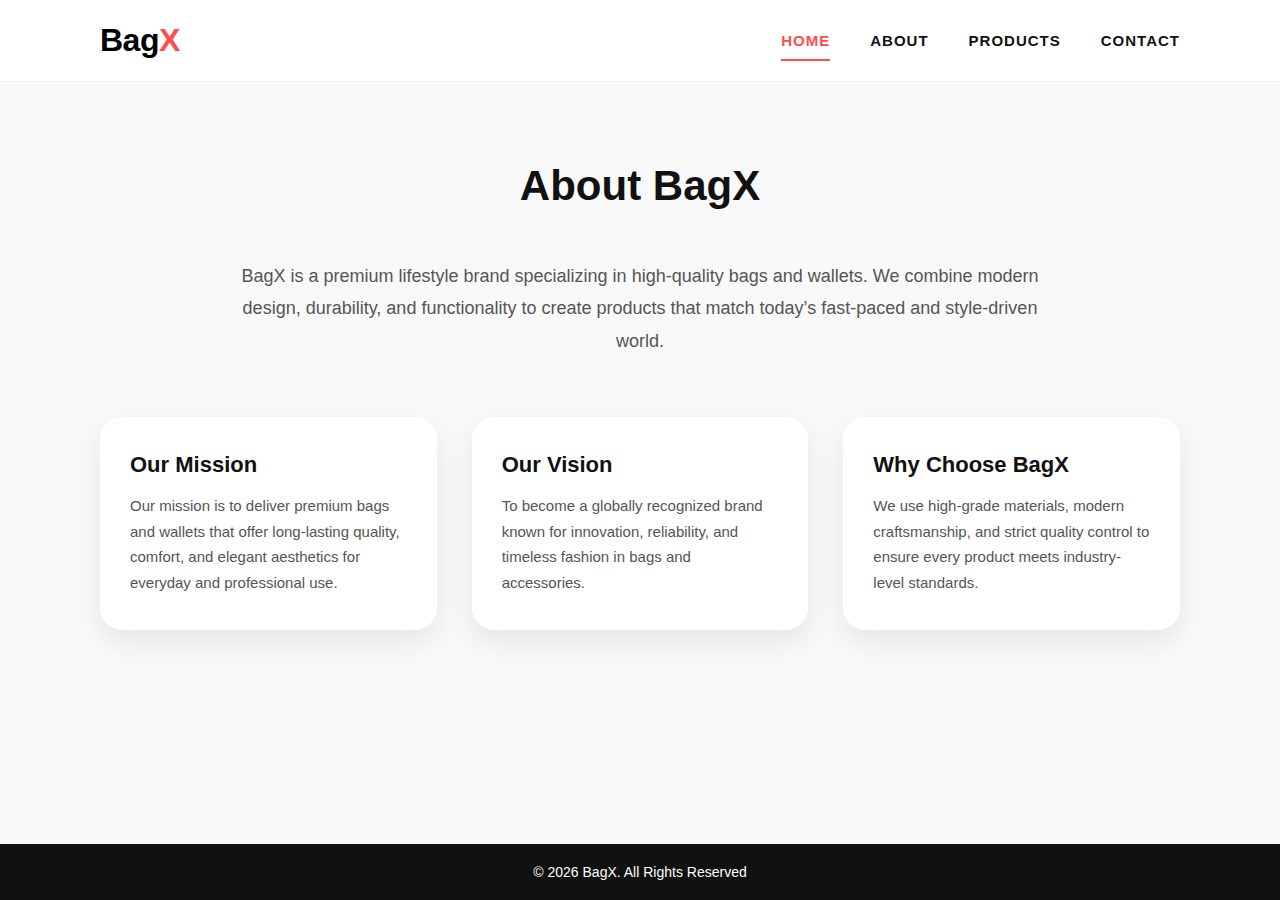
<file: about.html>
<!DOCTYPE html>
<html>
<head>
<title>About | BagX</title>
<link rel="stylesheet" href="style.css">
</head>
<body>

<header class="navbar">
  <div class="logo">Bag<span>X</span></div>
  <nav>
 <a class="active" href="index.html">Home</a>
    <a href="about.html">About</a>
    <a href="products.html">Products</a>
    <a href="contact.html">Contact</a>
  </nav>
  </nav>
</header>

<section class="about">
  <h2>About BagX</h2>

  <p class="about-intro">
    BagX is a premium lifestyle brand specializing in high-quality bags and wallets.
    We combine modern design, durability, and functionality to create products
    that match today’s fast-paced and style-driven world.
  </p>

  <div class="about-grid">

    <div class="about-card">
      <h3>Our Mission</h3>
      <p>
        Our mission is to deliver premium bags and wallets that offer long-lasting
        quality, comfort, and elegant aesthetics for everyday and professional use.
      </p>
    </div>

    <div class="about-card">
      <h3>Our Vision</h3>
      <p>
        To become a globally recognized brand known for innovation, reliability,
        and timeless fashion in bags and accessories.
      </p>
    </div>

    <div class="about-card">
      <h3>Why Choose BagX</h3>
      <p>
        We use high-grade materials, modern craftsmanship, and strict quality
        control to ensure every product meets industry-level standards.
      </p>
    </div>

  </div>
</section>

<footer class="footer">
  <p>© 2026 BagX. All Rights Reserved</p>
</footer>

</body>
</html>
</file>
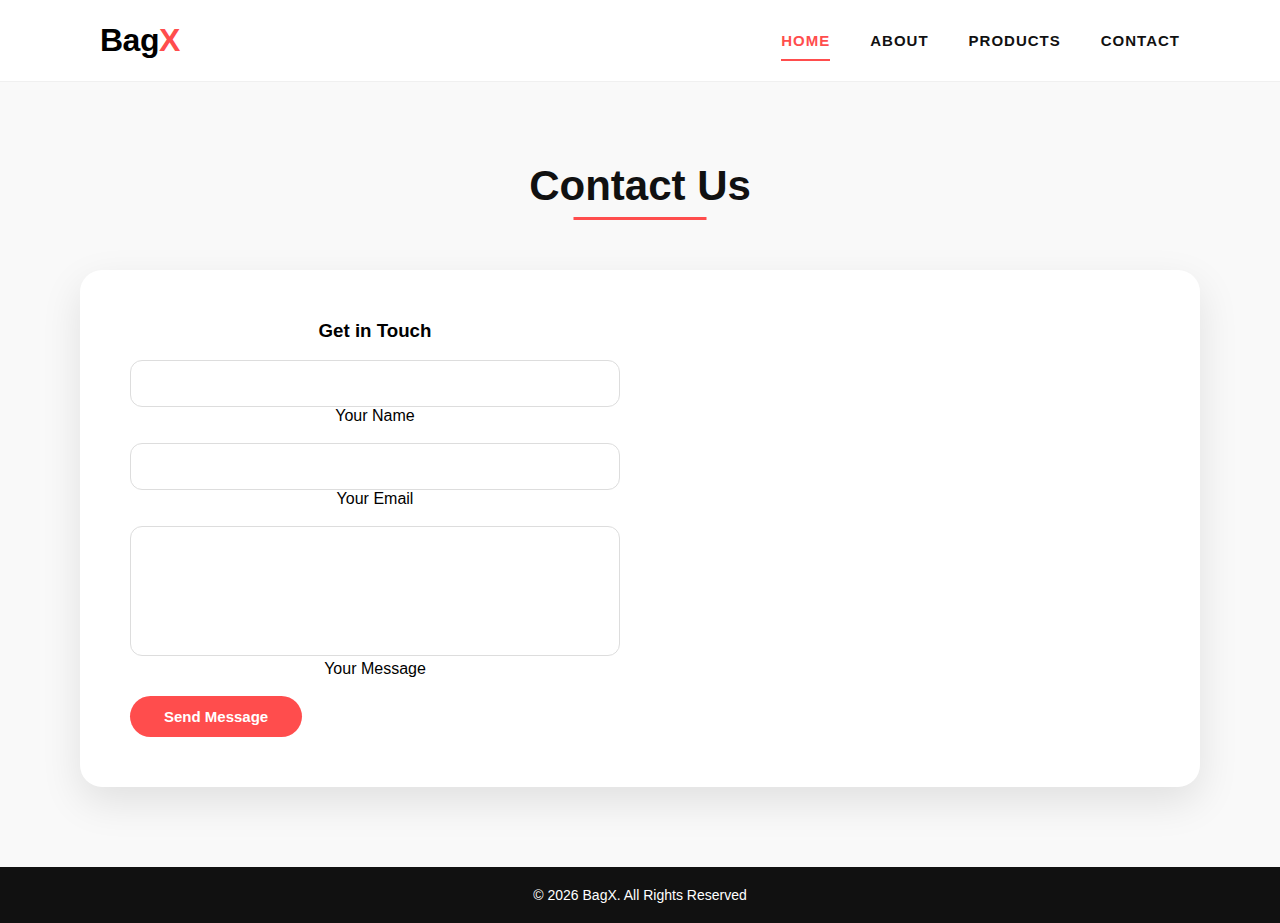
<file: contact.html>
<!DOCTYPE html>
<html>
<head>
<title>Contact | BagX</title>
<link rel="stylesheet" href="style.css">
</head>
<body>

<header class="navbar">
  <div class="logo">Bag<span>X</span></div>
  <nav>
     <a class="active" href="index.html">Home</a>
    <a href="about.html">About</a>
    <a href="products.html">Products</a>
    <a href="contact.html">Contact</a>
  </nav>
  </nav>
</header>

<section class="contact">
  <h2>Contact Us</h2>

  <div class="contact-box">
<form class="contact-form">
  <h3>Get in Touch</h3>

  <div class="input-group">
    <input type="text" required>
    <label>Your Name</label>
  </div>

  <div class="input-group">
    <input type="email" required>
    <label>Your Email</label>
  </div>

  <div class="input-group">
    <textarea rows="4" required></textarea>
    <label>Your Message</label>
  </div>

  <button type="submit">Send Message</button>
</form>

    <iframe 
      src="https://www.google.com/maps?q=lahore&output=embed">
    </iframe>
  </div>
</section>

<footer class="footer">
  <p>© 2026 BagX. All Rights Reserved</p>
</footer>

</body>
</html>
</file>
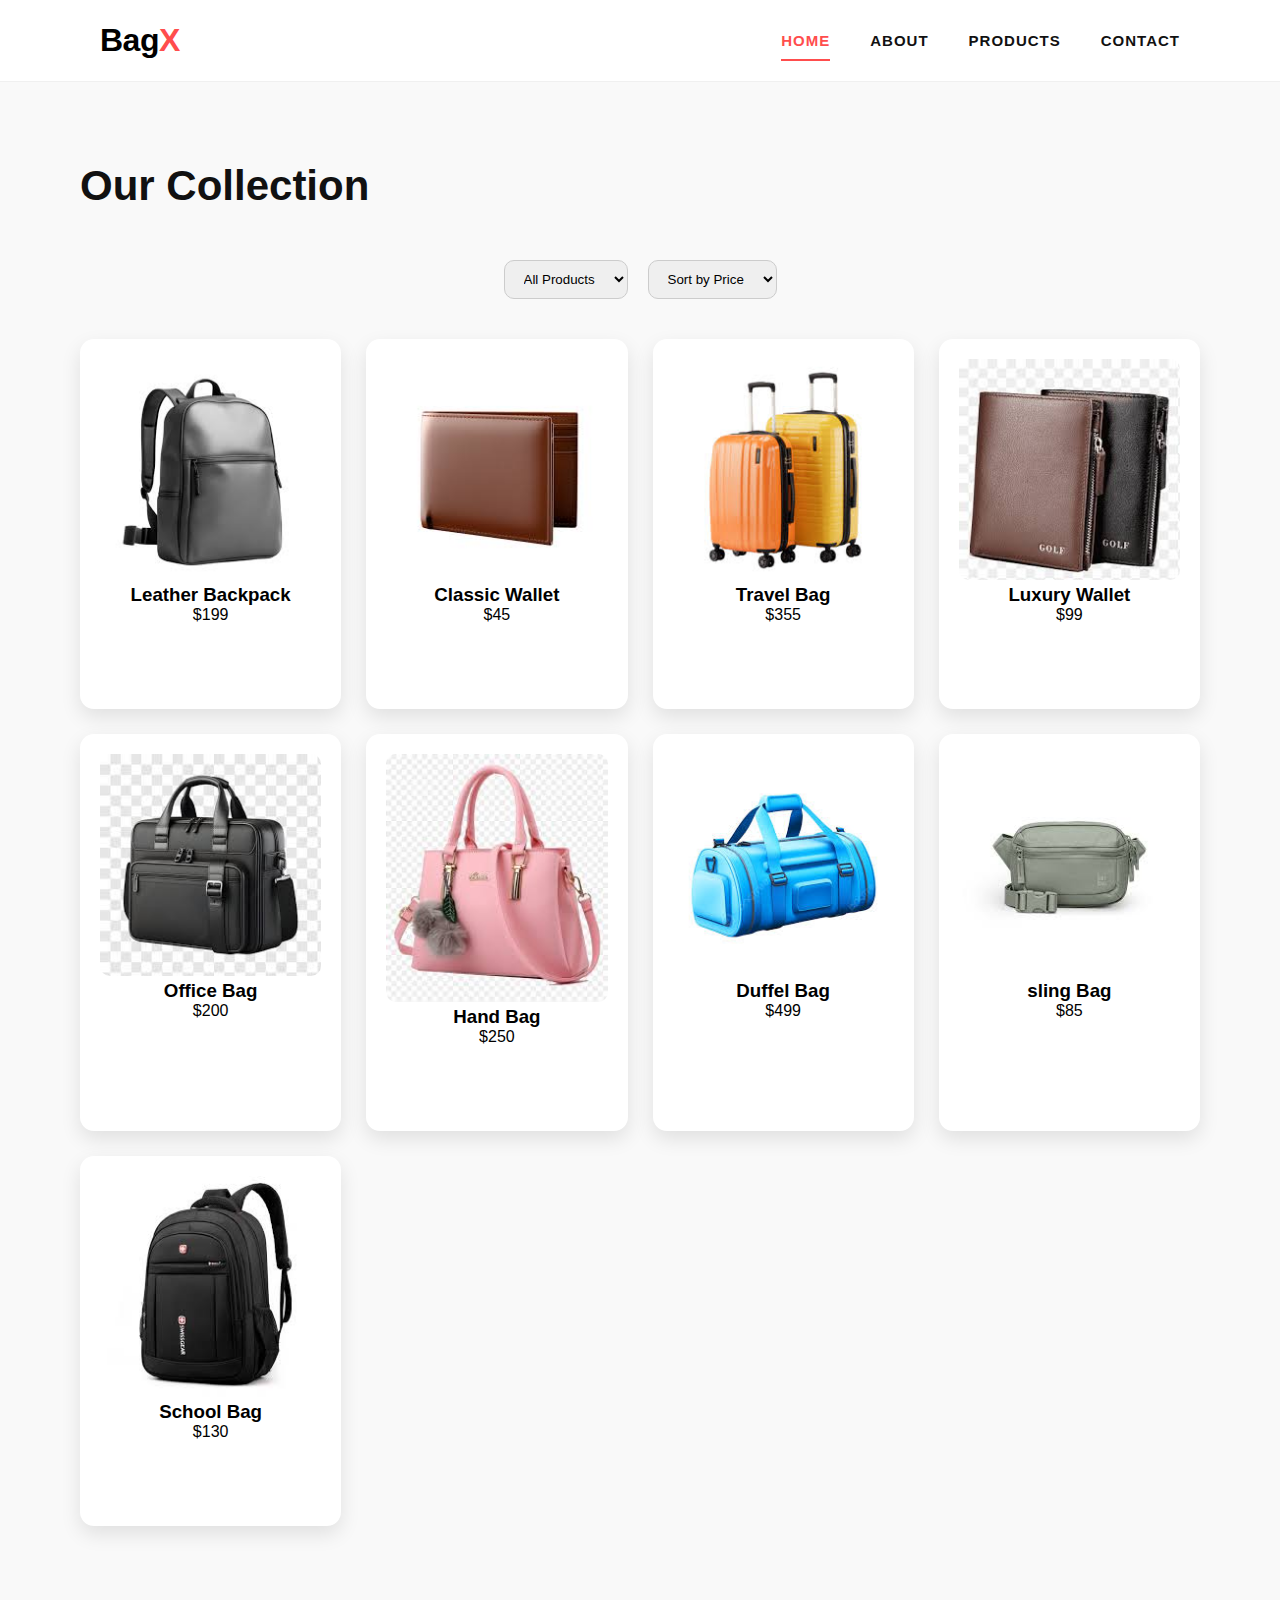
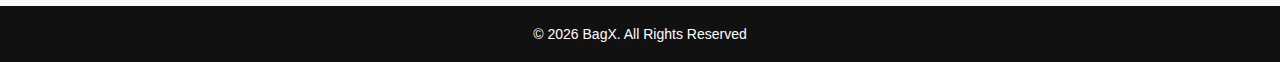
<file: products.html>
<!DOCTYPE html>
<html lang="en">
<head>
<meta charset="UTF-8">
<title>Products | BagX</title>
<link rel="stylesheet" href="style.css">
</head>
<body>

<header class="navbar">
  <div class="logo">Bag<span>X</span></div>
  <nav>
     <a class="active" href="index.html">Home</a>
    <a href="about.html">About</a>
    <a href="products.html">Products</a>
    <a href="contact.html">Contact</a>
  </nav>
  </nav>
</header>

<section class="products">
  <h2>Our Collection</h2>

  <!-- Filter & Sort -->
  <div class="filter-sort">
    <select id="categoryFilter">
      <option value="all">All Products</option>
      <option value="bag">Bags</option>
      <option value="wallet">Wallets</option>
    </select>

    <select id="sortPrice">
      <option value="default">Sort by Price</option>
      <option value="low">Low to High</option>
      <option value="high">High to Low</option>
    </select>
  </div>

  <div class="product-grid" id="productGrid">
    <div class="card" data-category="bag" data-price="120">
      <img src="images/images.jpg" alt="Leather Backpack">
      <h3>Leather Backpack</h3>
      <p>$199</p>
      <div class="card-buttons">
        <button class="add-cart">Add to Cart</button>
        <button class="quick-view">Quick View</button>
      </div>
    </div>

    <div class="card" data-category="wallet" data-price="45">
      <img src="images/download.jpg" alt="Classic Wallet">
      <h3>Classic Wallet</h3>
      <p>$45</p>
      <div class="card-buttons">
        <button class="add-cart">Add to Cart</button>
        <button class="quick-view">Quick View</button>
      </div>
    </div>

    <div class="card" data-category="bag" data-price="150">
      <img src="images/travel.jpg" alt="Travel Bag">
      <h3>Travel Bag</h3>
      <p>$355</p>
      <div class="card-buttons">
        <button class="add-cart">Add to Cart</button>
        <button class="quick-view">Quick View</button>
      </div>
    </div>

    <div class="card" data-category="wallet" data-price="60">
      <img src="images/luxary.jpg" alt="Luxury Wallet">
      <h3>Luxury Wallet</h3>
      <p>$99</p>
      <div class="card-buttons">
        <button class="add-cart">Add to Cart</button>
        <button class="quick-view">Quick View</button>
      </div>
    </div>

    <div class="card" data-category="bag" data-price="200">
      <img src="images/bag.jpg" alt="Office Bag">
      <h3>Office Bag</h3>
      <p>$200</p>
      <div class="card-buttons">
        <button class="add-cart">Add to Cart</button>
        <button class="quick-view">Quick View</button>
      </div>
    </div>

     <div class="card" data-category="bag" data-price="200">
      <img src="images/HAND.jpg" alt="Office Bag">
      <h3>Hand Bag</h3>
      <p>$250</p>
      <div class="card-buttons">
        <button class="add-cart">Add to Cart</button>
        <button class="quick-view">Quick View</button>
      </div>
    </div>

     <div class="card" data-category="bag" data-price="200">
      <img src="images/duffels.jpg" alt="Office Bag">
      <h3>Duffel Bag</h3>
      <p>$499</p>
      <div class="card-buttons">
        <button class="add-cart">Add to Cart</button>
        <button class="quick-view">Quick View</button>
      </div>
    </div>

     <div class="card" data-category="bag" data-price="200">
      <img src="images/sling.jpg" alt="Office Bag">
      <h3>sling Bag</h3>
      <p>$85</p>
      <div class="card-buttons">
        <button class="add-cart">Add to Cart</button>
        <button class="quick-view">Quick View</button>
      </div>
    </div>

     <div class="card" data-category="bag" data-price="200">
      <img src="images/school.jpg" alt="Office Bag">
      <h3>School Bag</h3>
      <p>$130</p>
      <div class="card-buttons">
        <button class="add-cart">Add to Cart</button>
        <button class="quick-view">Quick View</button>
      </div>
    </div>
  </div>
</section>

<footer class="footer">
  <p>© 2026 BagX. All Rights Reserved</p>
</footer>

<!-- Filter & Sort JS -->
<script>
const categoryFilter = document.getElementById('categoryFilter');
const sortPrice = document.getElementById('sortPrice');
const productGrid = document.getElementById('productGrid');

categoryFilter.addEventListener('change', filterAndSort);
sortPrice.addEventListener('change', filterAndSort);

function filterAndSort() {
  let category = categoryFilter.value;
  let sort = sortPrice.value;

  let cards = Array.from(productGrid.children);

  // Filter
  cards.forEach(card => {
    if(category === 'all' || card.dataset.category === category){
      card.style.display = 'block';
    } else {
      card.style.display = 'none';
    }
  });

  // Sort
  let visibleCards = cards.filter(card => card.style.display === 'block');
  visibleCards.sort((a,b) => {
    let priceA = parseFloat(a.dataset.price);
    let priceB = parseFloat(b.dataset.price);
    if(sort === 'low') return priceA - priceB;
    if(sort === 'high') return priceB - priceA;
    return 0;
  });

  visibleCards.forEach(card => productGrid.appendChild(card));
}
</script>

</body>
</html>
</file>
<file: style.css>
/* ===== GLOBAL RESET ===== */
*{
  margin:0;
  padding:0;
  box-sizing:border-box;
  font-family:Arial, sans-serif;
}

html, body{
  height:100%;
}

body{
  background:#f9f9f9;
  display:flex;
  flex-direction:column;
}

/* ===== INDUSTRIAL NAVBAR ===== */
.navbar{
  position:sticky;
  top:0;
  z-index:999;
  display:flex;
  justify-content:space-between;
  align-items:center;
  padding:22px 100px;
  background:#ffffff;
  border-bottom:1px solid rgba(0,0,0,0.06);
}

/* Logo */
.logo{
  font-size:32px;
  font-weight:900;
  letter-spacing:-0.5px;
}

.logo span{
  color:#ff4d4d;
}

/* Nav */
nav{
  display:flex;
  gap:40px;
}

/* Links */
nav a{
  position:relative;
  text-decoration:none;
  font-size:15px;
  font-weight:600;
  color:#111;
  text-transform:uppercase;
  letter-spacing:1px;
  padding:6px 0;
  transition:0.3s ease;
}

/* Hover Text */
nav a:hover{
  color:#ff4d4d;
}

/* Clean Underline */
nav a::after{
  content:"";
  position:absolute;
  left:0;
  bottom:-6px;
  width:0;
  height:2px;
  background:#ff4d4d;
  transition:0.35s ease;
}

/* Hover underline */
nav a:hover::after{
  width:100%;
}

/* Active link */
nav a.active{
  color:#ff4d4d;
}

nav a.active::after{
  width:100%;
}

/* ===== RESPONSIVE ===== */
@media(max-width:768px){
  .navbar{
    padding:20px 30px;
    flex-direction:column;
    gap:18px;
  }

  nav{
    gap:22px;
  }
}



/* ===== HERO ===== */
.hero{
  min-height:80vh;
  background:linear-gradient(to right,#000000aa,#000000aa),
  url('../images/hero.jpg') center/cover no-repeat;
  display:flex;
  justify-content:space-between;
  align-items:center;
  gap:40px;
  color:#fff;
  padding:80px;
}

.hero-text{
  max-width:520px;
}

.hero h1{
  font-size:55px;
  margin-bottom:15px;
}

.hero p{
  font-size:18px;
}

.btn{
  display:inline-block;
  background:#ff4d4d;
  padding:12px 34px;
  color:#fff;
  margin-top:20px;
  text-decoration:none;
  border-radius:25px;
  font-weight:600;
}

.btn:hover{
  background:#e63b3b;
}

/* ===== PRODUCTS ===== */
.products{
  padding:80px;
}

/* ===== PRODUCTS HEADING ===== */
.products h2{
  text-align:center;
  font-size:42px;
  font-weight:700;
  color:#111;
  margin-bottom:40px;
  position:relative;
  display:inline-block;
  cursor:default;
  padding-bottom:10px;
}

.products h2::after{
  content:"";
  position:absolute;
  width:0;
  height:3px;
  background:#ff4d4d;
  left:50%;
  bottom:0;
  transform:translateX(-50%);
  transition:0.3s;
}

.products h2:hover::after{
  width:60%;
}


/* Filter & Sort Dropdown */
.filter-sort{
  display:flex;
  justify-content:center;
  gap:20px;
  margin-bottom:40px;
}

.filter-sort select{
  padding:10px 15px;
  border-radius:10px;
  border:1px solid #ccc;
  font-weight:500;
  cursor:pointer;
  transition:0.3s;
}

.filter-sort select:hover{
  border-color:#ff4d4d;
}

/* Product Grid */
.product-grid{
  display:grid;
  grid-template-columns:repeat(auto-fit,minmax(250px,1fr));
  gap:25px;
}

.card{
  background:#fff;
  padding:20px;
  border-radius:14px;
  box-shadow:0 8px 20px rgba(0,0,0,.1);
  text-align:center;
  transition:.3s;
  position:relative;
}

.card:hover{
  transform:translateY(-6px);
}

.card img{
  width:100%;
  border-radius:10px;
}

/* Card Buttons */
.card-buttons{
  display:flex;
  justify-content:center;
  gap:10px;
  margin-top:15px;
  opacity:0;
  transition:0.3s;
}

.card:hover .card-buttons{
  opacity:1;
}

.card-buttons button{
  padding:10px 18px;
  border:none;
  border-radius:20px;
  font-weight:600;
  cursor:pointer;
  transition:0.3s;
}

.add-cart{
  background:#ff4d4d;
  color:#fff;
}

.add-cart:hover{
  background:#e63b3b;
}

.quick-view{
  background:#111;
  color:#fff;
}

.quick-view:hover{
  background:#333;
}

/* ===== ABOUT PAGE ===== */
.about{
  padding:80px 100px;
  background:#f9f9f9;
  text-align:center;
}

/* ===== ABOUT HEADING ===== */
.about h2{
  text-align:center;
  font-size:42px;
  font-weight:700;
  color:#111;
  margin-bottom:40px;
  position:relative;
  display:inline-block;
  cursor:default;
  padding-bottom:10px;
}

.about h2::after{
  content:"";
  position:absolute;
  width:0;
  height:3px;
  background:#ff4d4d;
  left:50%;
  bottom:0;
  transform:translateX(-50%);
  transition:0.3s;
}

.about h2:hover::after{
  width:60%;
}


.about-intro{
  max-width:800px;
  margin:0 auto 60px;
  font-size:18px;
  line-height:1.8;
  color:#555;
}

.about-grid{
  display:grid;
  grid-template-columns:repeat(auto-fit, minmax(280px, 1fr));
  gap:35px;
}

.about-card{
  background:#ffffff;
  padding:35px 30px;
  border-radius:22px;
  box-shadow:0 12px 30px rgba(0,0,0,0.08);
  transition:0.3s ease;
  text-align:left;
}

.about-card:hover{
  transform:translateY(-10px);
}

.about-card h3{
  font-size:22px;
  margin-bottom:15px;
  color:#111;
}

.about-card p{
  font-size:15px;
  line-height:1.7;
  color:#555;
}

/* ===== CONTACT SECTION ===== */
.contact{
  padding:80px;
  background:#f9f9f9;
  text-align:center;
}

/* Contact Heading */
.contact h2{
  font-size:42px;
  font-weight:700;
  color:#111;
  margin-bottom:50px;
  position:relative;
  display:inline-block;
  padding-bottom:10px;
}

.contact h2::after{
  content:"";
  position:absolute;
  width:60%;
  height:3px;
  background:#ff4d4d;
  left:50%;
  bottom:0;
  transform:translateX(-50%);
}

/* Contact Box */
.contact-box{
  display:grid;
  grid-template-columns:1fr 1fr;
  gap:40px;
  background:#fff;
  padding:50px;
  border-radius:22px;
  box-shadow:0 15px 40px rgba(0,0,0,0.1);
}

/* ===== FORM ===== */
.contact-box form{
  display:flex;
  flex-direction:column;
  gap:18px;
}

.contact-box input,
.contact-box textarea{
  width:100%;
  padding:14px 18px;
  border-radius:12px;
  border:1px solid #ddd;
  font-size:15px;
  outline:none;
  transition:0.3s;
}

.contact-box textarea{
  min-height:130px;
  resize:none;
}

.contact-box input:focus,
.contact-box textarea:focus{
  border-color:#ff4d4d;
  box-shadow:0 0 0 3px rgba(255,77,77,0.15);
}

/* Submit Button */
.contact-box button{
  align-self:flex-start;
  padding:12px 34px;
  border:none;
  border-radius:25px;
  background:#ff4d4d;
  color:#fff;
  font-weight:600;
  font-size:15px;
  cursor:pointer;
  transition:0.3s;
}

.contact-box button:hover{
  background:#e63b3b;
  transform:translateY(-2px);
}

/* ===== MAP ===== */
.contact-box iframe{
  width:100%;
  height:100%;
  min-height:320px;
  border:0;
  border-radius:18px;
}

/* ===== RESPONSIVE ===== */
@media(max-width:768px){
  .contact{
    padding:50px 30px;
  }

  .contact h2{
    font-size:32px;
  }

  .contact-box{
    grid-template-columns:1fr;
    padding:35px;
  }

  .contact-box button{
    align-self:center;
  }
}


/* ===== FOOTER ===== */
.footer{
  background:#111;
  color:#fff;
  text-align:center;
  padding:20px;
  margin-top:auto;
  font-size:14px;
}


/* ===== RESPONSIVE ===== */
@media(max-width:768px){
  .navbar{
    flex-direction:column;
    gap:15px;
    padding:20px 30px;
  }

  .hero{
    flex-direction:column;
    padding:60px 30px;
    text-align:center;
  }

  .products,
  .contact-box,
  .about{
    padding:50px 30px;
  }

  .contact-box{
    grid-template-columns:1fr;
  }

  .about h2{
    font-size:32px;
  }

  .about-intro{
    font-size:16px;
  }

}
</file>
